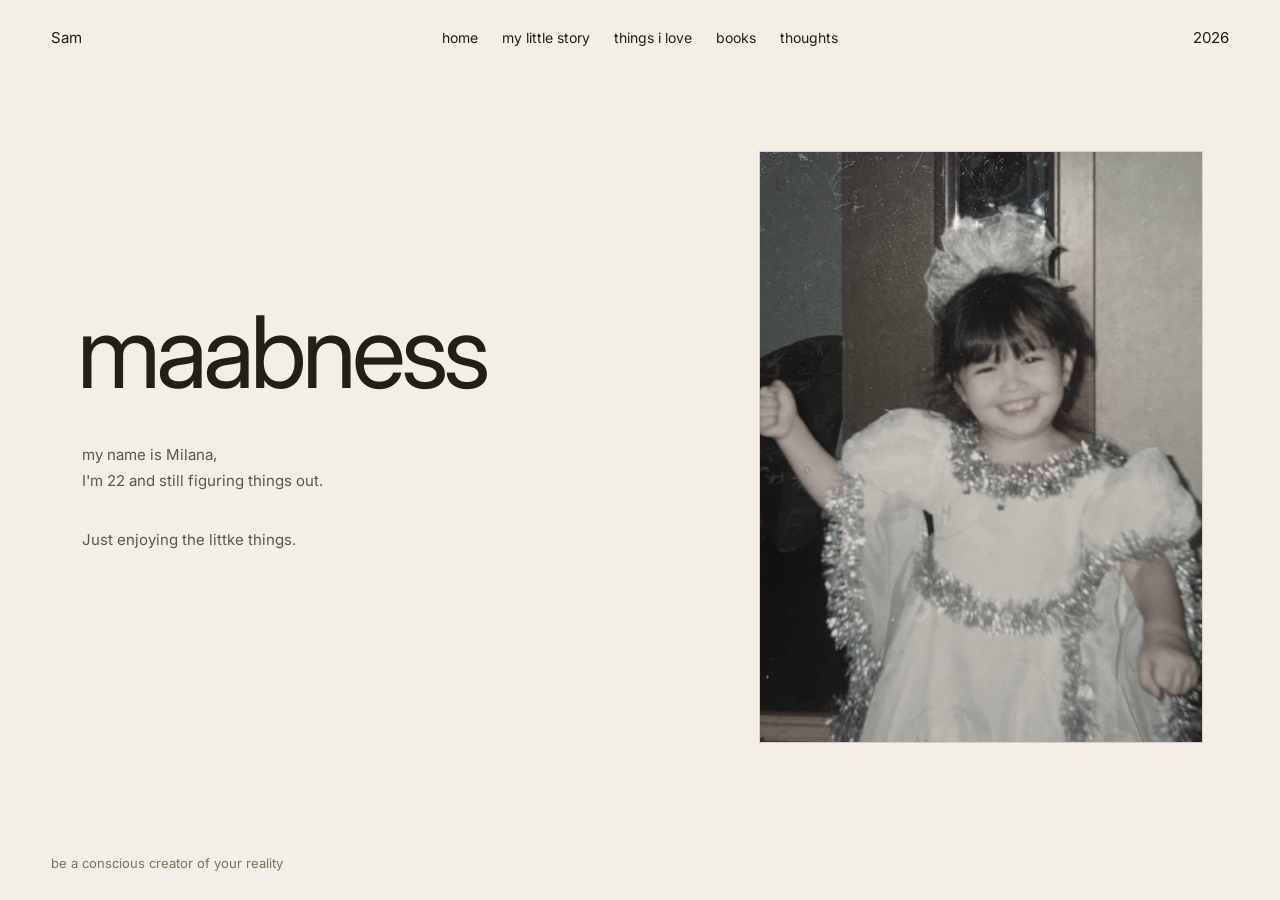
<file: index.html>
<!doctype html>
<html>
<head> 
    <meta charset="utf-8">
    <title>maabness</title>

    <link rel="preconnect" href="https://fonts.googleapis.com">
    <link rel="preconnect" href="https://fonts.gstatic.com" crossorigin>
    <link href="https://fonts.googleapis.com/css2?family=Inter:ital,wght@0,400;0,500;0,600;0,700;1,600;1,700&display=swap" rel="stylesheet">

    <link rel="stylesheet" href="css/style.css">
</head>

<body>

    <header class="hero">

        <div class="hero-top">
            <span class="hero-brand">Sam</span>

            <nav>
                <a href="index.html">home</a>
                <a href="about.html">my little story</a>
                <a href="things-i-love.html">things i love</a>
                <a href="books.html">books</a>
                <a href="thoughts.html">thoughts</a>
            </nav>

            <span class="hero-year">2026</span>
        </div>

        <div class="hero-content">

            <div class="hero-text">
                <h1>maabness</h1>

                <div class="hero-description">
                    <p>
                        my name is Milana, <br>
                    I'm 22 and still figuring things out.
                    </p>

                    <p>
                        Just enjoying the littke things.
                    </p>
                </div>
            </div>

            <div class="hero-photo">
                <img src="images/main.jpg" alt="Milana">
            </div>

        </div>

        <div class="hero-bottom">
            <span>be a conscious creator of your reality </span>
        </div>

    </header>

</body>
</html>
</file>
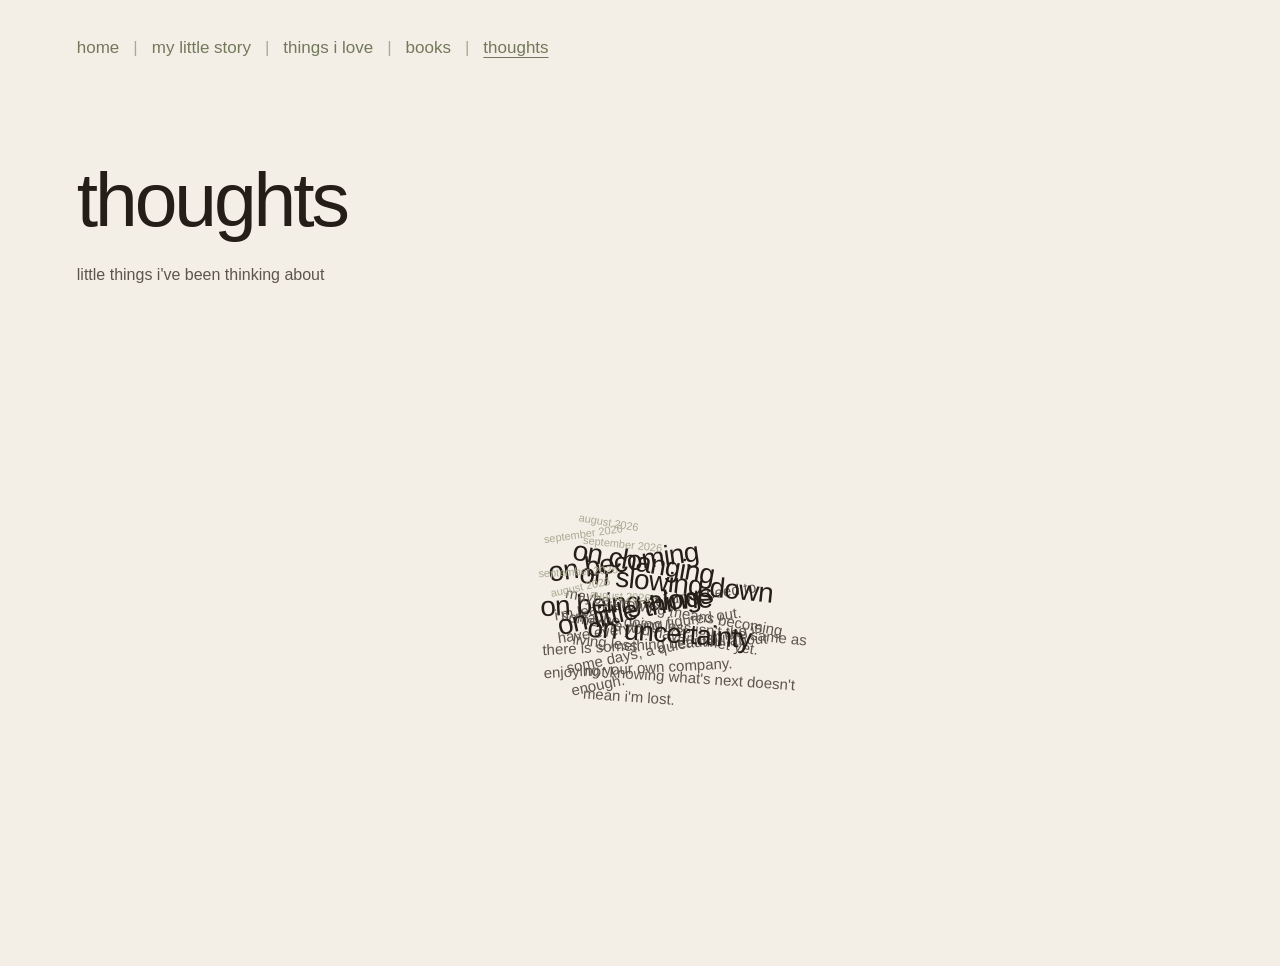
<file: thoughts.html>
<!doctype html>
<html>

<head>
  <meta charset="utf-8">
  <title>thoughts - maabness</title>
  <link rel="stylesheet" href="css/style.css">
</head>

<body>

  <header class="page-header">
    <nav class="page-nav">
      <a href="index.html">home</a>
      <span>|</span>
      <a href="about.html">my little story</a>
      <span>|</span>
      <a href="things-i-love.html">things i love</a>
      <span>|</span>
      <a href="books.html">books</a>
      <span>|</span>
      <a href="thoughts.html" class="active">thoughts</a>
    </nav>
  </header>


  <main>

    <section class="thoughts-intro">
      <h1>thoughts</h1>
      <p>little things i've been thinking about</p>
    </section>


    <section class="thought-cloud">

      <div class="thought thought-1">
  <span>september 2026</span>
  <h2>on becoming</h2>
  <p>
    i'm learning that i don't need
    to have everything figured out.
  </p>
</div>

<div class="thought thought-2">
  <span>september 2026</span>
  <h2>on slowing down</h2>
  <p>
    maybe doing less isn't the same
    as living less.
  </p>
</div>

<div class="thought thought-3">
  <span>september 2026</span>
  <h2>on being alone</h2>
  <p>
    there is something beautiful
    about enjoying your own company.
  </p>
</div>

<div class="thought thought-4">
  <span>august 2026</span>
  <h2>on changing</h2>
  <p>
    maybe growing means becoming
    someone you haven't met yet.
  </p>
</div>

<div class="thought thought-5">
  <span>august 2026</span>
  <h2>on little things</h2>
  <p>
    some days, a quiet morning
    is enough.
  </p>
</div>

<div class="thought thought-6">
  <span>august 2026</span>
  <h2>on uncertainty</h2>
  <p>
    not knowing what's next
    doesn't mean i'm lost.
  </p>
</div>
    </section>

  </main>


  <script src="js/thoughts.js"></script>

</body>
</html>
</file>
<file: css/style.css>
/* =========================
   ОБЩИЕ СТИЛИ
========================= */

* {
    box-sizing: border-box;
}

body {
    margin: 0;
    background: #F3EFE7;
    color: #241d18;
    font-family: 'Inter', sans-serif;
}

a {
    color: inherit;
}

h1, h2, h3 {
    font-weight: 400;
}


/* =========================
   ГЛАВНАЯ
========================= */

.hero {
    min-height: 100vh;
    padding: 28px 4vw;
    position: relative;
    overflow: hidden;
}


/* верхняя строка */

.hero-top {
    width: 100%;
    display: grid;
    grid-template-columns: 1fr auto 1fr;
    align-items: center;
    position: relative;
    z-index: 10;
}

.hero-brand {
    justify-self: start;
    font-size: 15px;
}

.hero-year {
    justify-self: end;
    font-size: 15px;
}


/* меню */

.hero-top nav {
    display: flex;
    gap: 24px;
    align-items: center;
}

.hero-top nav a {
    color: #241d18;
    text-decoration: none;
    font-size: 14px;
    transition: opacity 0.2s ease;
}

.hero-top nav a:hover {
    opacity: 0.45;
}


/* центральная часть */

.hero-content {
    width: 88vw;
    max-width: 1400px;
    min-height: calc(100vh - 100px);

    margin: 0 auto;

    display: grid;
    grid-template-columns: 1fr 0.75fr;
    align-items: center;
    gap: 7vw;
}


/* текст */

.hero-text {
    position: relative;
    z-index: 3;
}

.hero-text h1 {
    margin: 0;

    font-size: 100px;
    line-height: 0.9;
    letter-spacing: -0.05em;
    font-weight: 400;
}

.hero-subtitle {
    margin: 42px 0 0;

    font-size: 19px;
    line-height: 1.4;
    font-style: italic;
}

.hero-description {
    margin-top: 45px;
    margin-left: 5px;
}

.hero-description p {
    margin: 0 0 34px;

    font-size: 15px;
    line-height: 1.7;
    color: #5D554D;
}


/* фотография */

.hero-photo {
    width: min(100%, 500px);
    justify-self: end;
    position: relative;
    z-index: 2;
}

.hero-photo img {
    display: block;

    width: 100%;
    aspect-ratio: 3 / 4;

    object-fit: cover;

    border: 1px solid rgba(36, 29, 24, 0.15);
}


/* нижняя надпись */

.hero-bottom {
    position: absolute;
    left: 4vw;
    bottom: 28px;
    z-index: 10;
}

.hero-bottom span {
    font-size: 13px;
    color: #74785A;
}


/* =========================
   ВНУТРЕННИЕ СТРАНИЦЫ
========================= */

.page-header {
    padding: 38px 6vw 0;
}

.page-nav {
    display: flex;
    align-items: center;
    gap: 14px;
    font-size: 17px;
}

.page-nav a {
    color: #74785A;
    text-decoration: none;
    transition: opacity 0.2s ease;
}

.page-nav a:hover {
    opacity: 0.55;
}

.page-nav .active {
    text-decoration: underline;
    text-underline-offset: 4px;
}

.page-nav span {
    color: #AAA991;
}


/* =========================
   INTRO
========================= */

.intro {
    margin-left: 6vw;
    margin-top: 105px;
}

.intro h1 {
    margin: 0;

    font-size: clamp(52px, 6vw, 88px);
    font-weight: 400;

    letter-spacing: -0.04em;
    line-height: 0.95;

    text-align: left;
}

.intro p {
    margin: 28px 0 0;

    font-size: 16px;
    line-height: 1.4;

    color: #5D554D;
}


/* =========================
   THINGS I LOVE
========================= */

.love-block {
    width: 70vw;
    margin: 120px auto 0;

    display: flex;
    align-items: center;
    gap: 80px;
}

.love-image {
    width: 340px;
    flex-shrink: 0;
}

.love-image img {
    display: block;

    width: 100%;
    height: 450px;

    object-fit: cover;
}

.love-text {
    max-width: 330px;
    margin-top: 60px;
}

.love-text h2 {
    margin: 0;

    font-size: 42px;
    font-weight: 400;

    line-height: 1;
    letter-spacing: -0.03em;
}

.love-text p {
    margin: 28px 0;

    font-size: 17px;
    line-height: 1.5;

    color: #5D554D;
}

.love-text a {
    color: #74785A;
    text-decoration: none;
    font-size: 14px;
}

.love-text a:hover {
    color: #241d18;
}

.cat {
    margin-top: 180px;
}

.cat .love-image {
    transform: translateX(70px);
}


/* silence */

.silence {
    min-height: 70vh;

    display: flex;
    flex-direction: column;
    justify-content: center;
    align-items: center;

    text-align: center;

    margin-top: 100px;
}

.silence h2 {
    margin: 0;

    font-size: clamp(48px, 6vw, 82px);
    font-weight: 400;

    letter-spacing: -0.04em;
    line-height: 1;
}

.silence p {
    margin: 35px 0 0;

    font-size: 17px;
    line-height: 1.7;

    color: #5D554D;
}

.silence span {
    margin-top: 35px;

    font-size: 14px;
    color: #74785A;
}


/* other things */

.other-things {
    min-height: 75vh;

    padding: 120px 8vw 160px;

    box-sizing: border-box;
}

.other-things h2 {
    margin: 0;

    font-size: clamp(32px, 4vw, 58px);
    font-weight: 400;

    letter-spacing: -0.03em;
}

.things-list {
    position: relative;

    height: 430px;

    margin-top: 80px;

    max-width: 900px;
}

.thing {
    position: absolute;

    font-size: 18px;

    color: #74785A;
    text-decoration: none;
}

.thing:hover {
    color: #241d18;
}

.thing-1 {
    top: 20px;
    left: 5%;
}

.thing-2 {
    top: 110px;
    left: 48%;
}

.thing-3 {
    top: 220px;
    left: 20%;
}

.thing-4 {
    top: 300px;
    left: 65%;
}

.thing-5 {
    top: 150px;
    left: 78%;
}

.thing-6 {
    top: 370px;
    left: 42%;
}


/* =========================
   MY LITTLE STORY
========================= */

.story-intro {
    margin-left: 6vw;
    margin-top: 105px;
}

.story-intro h1 {
    margin: 0;

    font-size: clamp(52px, 6vw, 88px);
    font-weight: 400;

    letter-spacing: -0.04em;
    line-height: 0.95;
}

.story-intro p {
    margin: 35px 0 0;

    font-size: 17px;
    line-height: 1.6;

    color: #5D554D;
}

.story-text {
    width: 52vw;
    max-width: 700px;

    margin: 150px 0 0 22vw;
}

.story-text p {
    margin: 0 0 70px;

    font-size: 21px;
    line-height: 1.7;

    color: #5D554D;
}

.story-images {
    position: relative;

    width: 70vw;
    height: 600px;

    margin: 80px auto 0;
}

.story-images img {
    position: absolute;

    display: block;

    object-fit: cover;
}

.story-images img:first-child {
    width: 300px;
    height: 390px;

    left: 8%;
    top: 20px;
}

.story-images img:last-child {
    width: 250px;
    height: 330px;

    right: 8%;
    top: 180px;
}

.story-ending {
    min-height: 45vh;

    display: flex;
    justify-content: center;
    align-items: center;

    text-align: center;
}

.story-ending p {
    margin: 0;

    font-size: 32px;
    font-weight: 400;

    letter-spacing: -0.03em;

    color: #74785A;
}


/* =========================
   BOOKS
========================= */

.books-intro {
    margin-left: 6vw;
    margin-top: 105px;
}

.books-intro h1 {
    margin: 0;

    font-size: clamp(52px, 6vw, 88px);
    font-weight: 400;

    letter-spacing: -0.04em;
    line-height: 0.95;
}

.books-intro p {
    margin: 28px 0 0;

    font-size: 16px;
    line-height: 1.4;

    color: #5D554D;
}

.currently-reading {
    width: 70vw;
    margin: 150px auto 0;
}

.book-label {
    display: block;

    margin-bottom: 35px;

    font-size: 20px;
    color: #74785A;

    text-transform: lowercase;
}

.book-main {
    display: flex;
    align-items: center;

    gap: 70px;
}

.book-cover {
    width: 230px;
    flex-shrink: 0;
}

.book-cover img {
    display: block;

    width: 100%;
    height: 340px;

    object-fit: cover;
}

.book-info {
    max-width: 360px;
}

.book-info h2 {
    margin: 0;

    font-size: 42px;
    font-weight: 400;

    line-height: 1;
    letter-spacing: -0.03em;
}

.book-author {
    margin: 14px 0 0;

    font-size: 14px;
    color: #74785A;
}

.book-note {
    margin: 35px 0 0;

    font-size: 17px;
    line-height: 1.6;

    color: #5D554D;
}

.book-list {
    width: 70vw;

    margin: 180px auto 0;

    padding-bottom: 160px;
}

.book-list > h2 {
    margin: 0;

    font-size: 36px;
    font-weight: 400;

    letter-spacing: -0.03em;
}

.books-grid {
    position: relative;

    height: 420px;

    margin-top: 70px;
}

.book-item {
    position: absolute;
}

.book-item span {
    display: block;

    margin-bottom: 12px;

    font-size: 12px;
    color: #AAA991;
}

.book-item h3 {
    margin: 0;

    font-size: 24px;
    font-weight: 400;

    line-height: 1.1;
}

.book-item p {
    margin: 10px 0 0;

    font-size: 14px;
    color: #5D554D;
}

.book-item:nth-child(1) {
    top: 20px;
    left: 8%;
}

.book-item:nth-child(2) {
    top: 130px;
    left: 48%;
}

.book-item:nth-child(3) {
    top: 260px;
    left: 20%;
}

.book-item:nth-child(4) {
    top: 340px;
    left: 58%;
}


/* =========================
   THOUGHTS
========================= */

.thoughts-intro {
    margin-left: 6vw;
    margin-top: 105px;
}

.thoughts-intro h1 {
    margin: 0;

    font-size: clamp(52px, 6vw, 88px);
    font-weight: 400;

    letter-spacing: -0.04em;
    line-height: 0.95;
}

.thoughts-intro p {
    margin: 28px 0 0;

    font-size: 16px;
    line-height: 1.4;

    color: #5D554D;
}

.thought-cloud {
    position: relative;

    width: 70vw;
    height: 620px;

    margin: 60px auto 0;
}

.thought {
    position: absolute;

    width: 240px;

    transition:
        left 1s ease,
        top 1s ease,
        transform 1s ease,
        opacity 0.6s ease;
}

.thought span {
    display: block;

    margin-bottom: 12px;

    font-size: 11px;
    color: #AAA991;
}

.thought h2 {
    margin: 0;

    font-size: 28px;
    font-weight: 400;

    letter-spacing: -0.03em;
}

.thought p {
    margin: 16px 0 0;

    font-size: 15px;
    line-height: 1.5;

    color: #5D554D;
}

.thought-1 {
    left: 40%;
    top: 170px;
    transform: rotate(-8deg);
}

.thought-2 {
    left: 43%;
    top: 200px;
    transform: rotate(6deg);
}

.thought-3 {
    left: 39%;
    top: 215px;
    transform: rotate(-3deg);
}

.thought-4 {
    left: 42%;
    top: 185px;
    transform: rotate(10deg);
}

.thought-5 {
    left: 41%;
    top: 215px;
    transform: rotate(-12deg);
}

.thought-6 {
    left: 44%;
    top: 250px;
    transform: rotate(4deg);
}

.thought-hint {
    position: absolute;

    left: 50%;
    top: 500px;

    transform: translateX(-50%);

    font-size: 13px;
    color: #74785A;

    transition: opacity 0.5s ease;
}


/* =========================
   АДАПТАЦИЯ ДЛЯ МАЛЕНЬКОГО ЭКРАНА
========================= */

@media (max-width: 800px) {

    .hero {
        padding: 22px 5vw;
    }

    .hero-top {
        grid-template-columns: 1fr auto;
    }

    .hero-top nav {
        display: none;
    }

    .hero-year {
        display: block;
    }

    .hero-content {
        width: 100%;

        grid-template-columns: 1fr;

        gap: 50px;

        padding: 70px 0 100px;
    }

    .hero-text h1 {
        font-size: clamp(70px, 22vw, 130px);
    }

    .hero-photo {
        width: 75vw;
        max-width: 420px;
        justify-self: center;
    }

    .hero-description {
        margin-top: 50px;
    }

    .hero-bottom {
        bottom: 22px;
    }

    .page-nav {
        flex-wrap: wrap;
        gap: 10px;
        font-size: 14px;
    }

    .love-block {
        width: 86vw;
        flex-direction: column;
        align-items: flex-start;
        gap: 40px;
    }

    .love-image {
        width: 80vw;
    }

    .cat .love-image {
        transform: none;
    }

    .book-main {
        flex-direction: column;
        align-items: flex-start;
    }

    .currently-reading,
    .book-list {
        width: 84vw;
    }

    .story-text {
        width: 75vw;
        margin-left: 12vw;
    }
}
</file>
